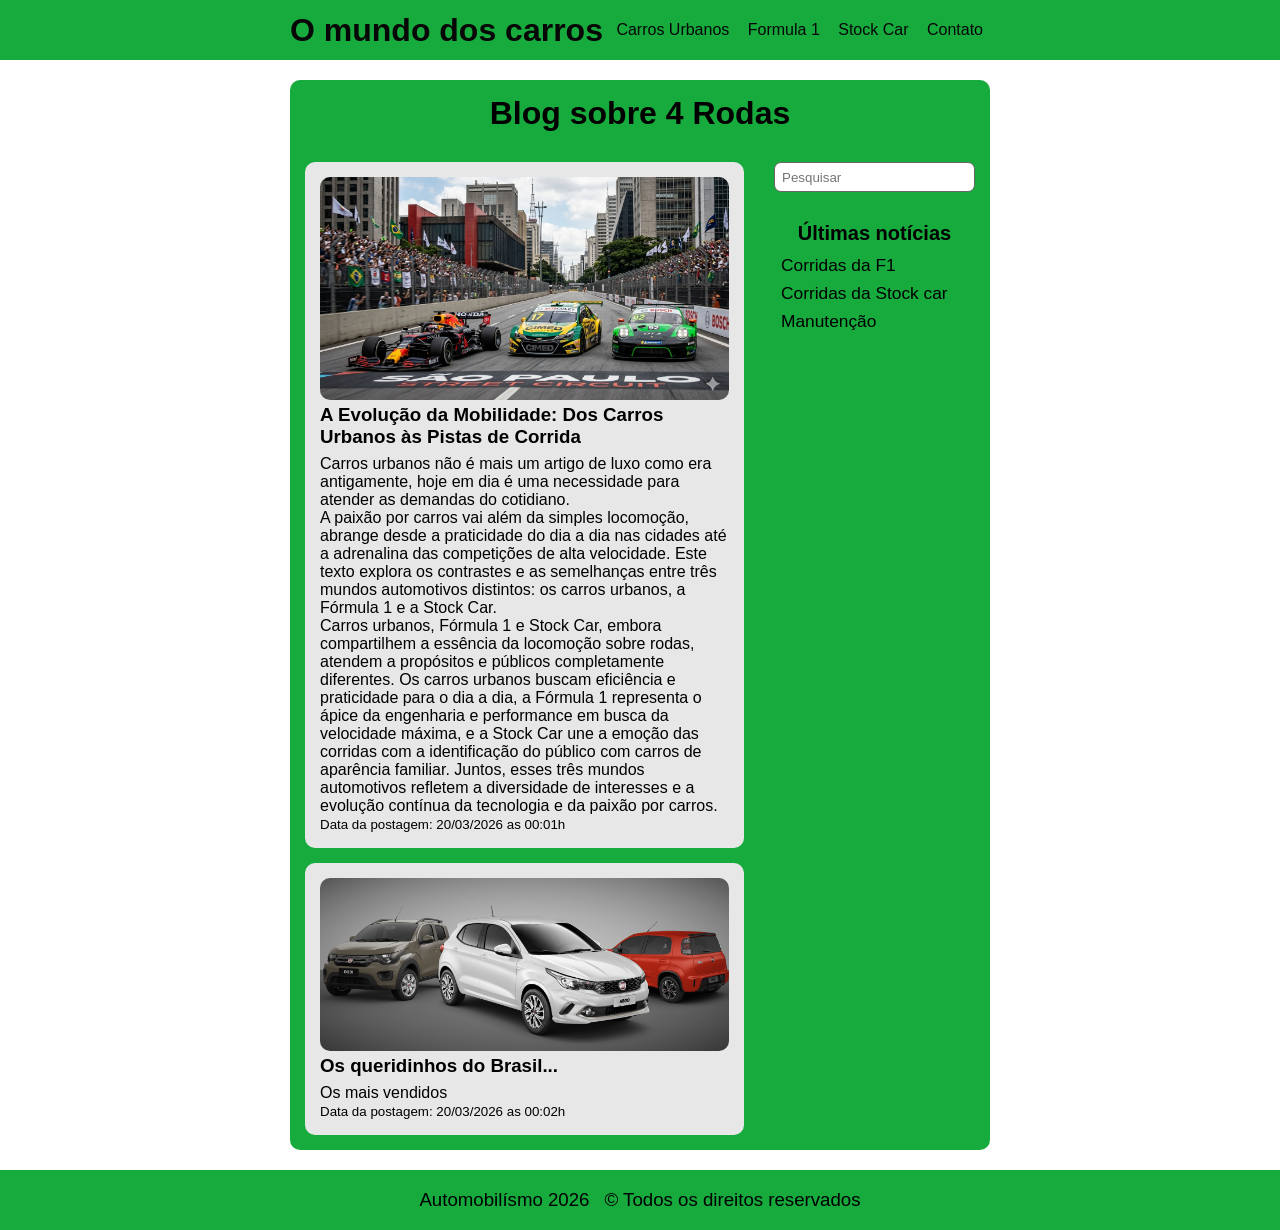
<file: index.html>
<!DOCTYPE html>
<html lang="pt-br">

<head>
    <meta charset="UTF-8">
    <meta name="viewport" content="width=device-width, initial-scale=1.0">
    <title>Mundo Automobilístico</title>
    <link rel="stylesheet" href="css/estilo.css">
</head>

<body>
    <header>
        <div class="conteudo-header">
            <a href="index.html">
                <h1>O mundo dos carros</h1>
            </a>
            <nav id="nav-topo">
                <ul>
                    <li>
                        <a href="carros_urbanos.html">Carros Urbanos</a>
                    </li>
                    <li>
                        <a href="formula-1.html">Formula 1</a>
                    </li>
                    <li>
                        <a href="stockCar.html">Stock Car</a>
                    </li>
                    <li>
                        <a href="contato.html">Contato</a>
                    </li>
                </ul>
            </nav>
            <div id="menu-hamburger">
                <div class="barra-1"></div>
                <div class="barra-2"></div>
                <div class="barra-3"></div>
            </div>
        </div>
    </header>
    
    <main>
        <div class="conteudo-main">
            <h1>Blog sobre 4 Rodas</h1>
            <div class="posts-container">
                <section class="posts">
                    <div class="lista-de-posts">
                        <article class="post">
                            <img src="imagens/carros.png" alt="Imagem do post">
                            <h3>A Evolução da Mobilidade: Dos Carros Urbanos às Pistas de Corrida</h3>
                                <p>Carros urbanos não é mais um artigo de luxo como era antigamente, hoje em dia é uma necessidade para atender as demandas do cotidiano.</p>
                                <p>A paixão por carros vai além da simples locomoção, abrange desde a praticidade do dia a dia nas cidades até a adrenalina das competições de alta velocidade. Este texto explora os contrastes e as semelhanças entre três mundos automotivos distintos: os carros urbanos, a Fórmula 1 e a Stock Car.</p>
                                <p>Carros urbanos, Fórmula 1 e Stock Car, embora compartilhem a essência da locomoção sobre rodas, atendem a propósitos e públicos completamente diferentes. Os carros urbanos buscam eficiência e praticidade para o dia a dia, a Fórmula 1 representa o ápice da engenharia e performance em busca da velocidade máxima, e a Stock Car une a emoção das corridas com a identificação do público com carros de aparência familiar. Juntos, esses três mundos automotivos refletem a diversidade de interesses e a evolução contínua da tecnologia e da paixão por carros.</p>
                            <small>Data da postagem: 20/03/2026 as 00:01h</small>
                        </article>
                        <article class="post">
                            <img src="imagens/carros-mais-vendidos-da-fiat.png" alt="Imagem do post">
                            <h3>Os queridinhos do Brasil...</h3>
                            <p>Os mais vendidos </p>
                            <small>Data da postagem: 20/03/2026 as 00:02h</small>
                        </article>
                    </div>
                   
                </section>
                <section class="menu-lateral">
                    <input type="search" placeholder="Pesquisar">
                    <nav id="nav-lateral">
                        <h3 id="btn-menu-lateral">Últimas notícias</h3>
                        <ul>
                            <li>
                                <a href="corridas-F1.html">Corridas da F1</a>
                            </li>
                            <li>
                                <a href="Corridas da Stock Car.html">Corridas da Stock car</a>
                            </li>
                            <li>
                                <a href="manutenção.html">Manutenção </a>
                            </li>
                        </ul>
                    </nav>
                </section>
            </div>
        </div>
    </main>

    <footer>
        <div class="conteudo-footer">
            <p>Automobilísmo 2026</p>
            <p>&copy; Todos os direitos reservados</p>
        </div>
    </footer>
    <script src="scripts/menu-responsivo.js"></script>
</body>

</html>
</file>
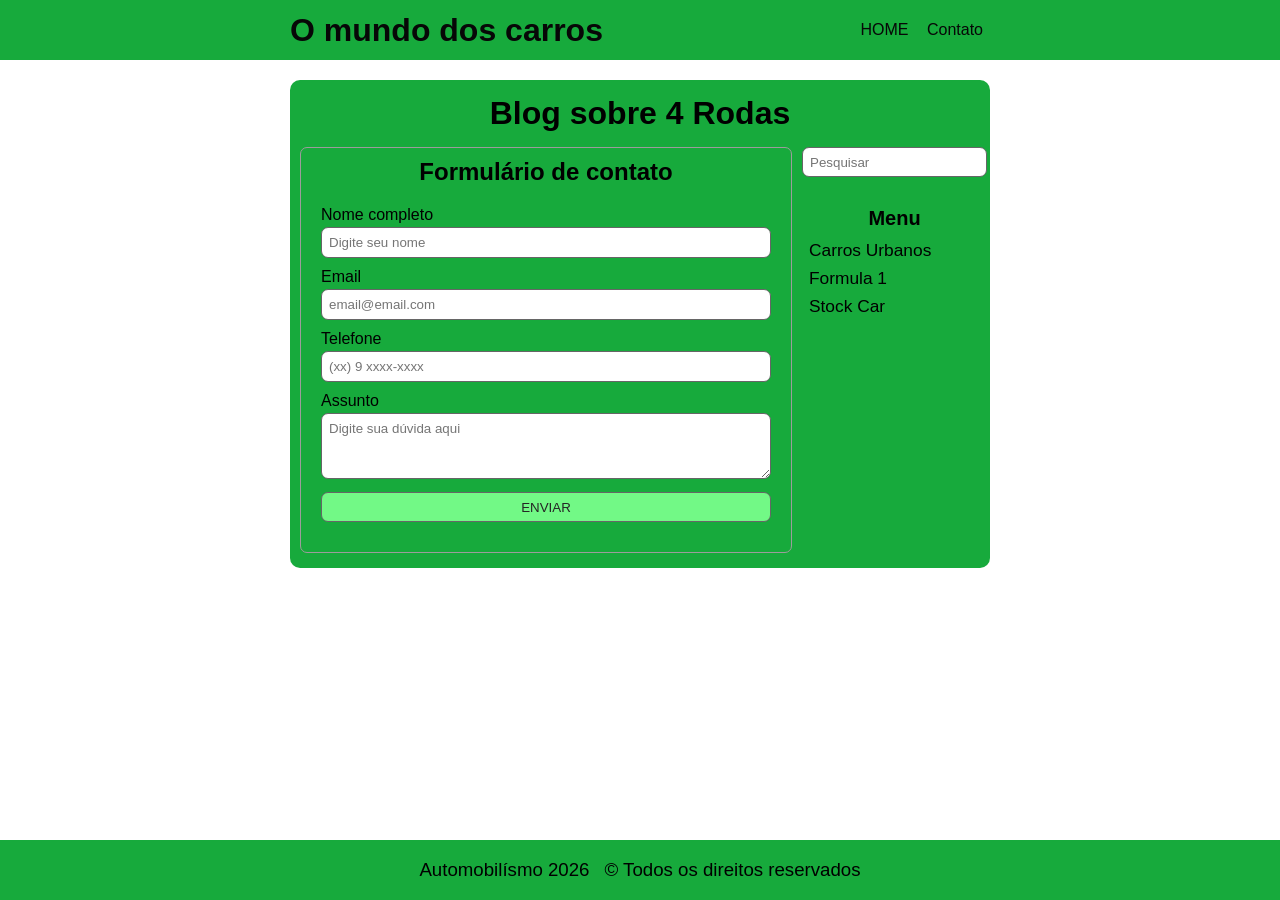
<file: contato.html>
<!DOCTYPE html>
<html lang="pt-br">

<head>
    <meta charset="UTF-8">
    <meta name="viewport" content="width=device-width, initial-scale=1.0">
    <title>Contatos</title>
    <link rel="stylesheet" href="css/estilo.css">
    <link rel="stylesheet" href="css/contato.css">
</head>

<body>
    <header>
        <div class="conteudo-header">
            <a href="index.html">
                <h1>O mundo dos carros</h1>
            </a>
            <nav id="nav-topo">
                <ul>
                    <li>
                        <a href="index.html">HOME</a>
                    </li>
                    <li>
                        <a href="/html/contato.html">Contato</a>
                    </li>
                </ul>
            </nav>
            <div id="menu-hamburger">
                <div class="barra-1"></div>
                <div class="barra-2"></div>
                <div class="barra-3"></div>
            </div>
        </div>
    </header>
    
    <main>
        <div class="conteudo-main">
            <h1>Blog sobre 4 Rodas</h1>
            <div class="form-container">
                <section class="formulario">
                    <h2>Formulário de contato</h2>
                    <form action="" id="formulario-contato">
                        <div class="input-box">
                            <label for="nome-completo">Nome completo</label>
                            <input type="text" name="nome-completo" id="nome-completo" placeholder="Digite seu nome" required>
                        </div>
                        <div class="input-box">
                            <label for="email">Email</label>
                            <input type="email" name="email" id="email" placeholder="email@email.com" required>
                        </div>
                        <div class="input-box">
                            <label for="telefone">Telefone</label>
                            <input type="text" name="telefone" id="telefone" placeholder="(xx) 9 xxxx-xxxx" required>
                        </div>
                        <div class="input-box">
                            <label for="assunto">Assunto</label>
                            <textarea name="assunto" id="assunto" placeholder="Digite sua dúvida aqui" required></textarea>
                        </div>
                        <div class="input-box">
                            <button type="submit">Enviar</button>
                        </div>
                    </form>
                </section>
                <section class="menu-lateral">
                    <input type="search" placeholder="Pesquisar">
                    <nav id="nav-lateral">
                        <h3 id="btn-menu-lateral">Menu</h3>
                        <ul>
                            <li>
                                <a href="carros_urbanos.html">Carros Urbanos</a>
                            </li>
                            <li>
                                <a href="formula 1.html">Formula 1</a>
                            </li>
                            <li>
                                <a href="stockCar.html">Stock Car</a>
                            </li>
                        </ul>
                    </nav>
                </section>
            </div>
        </div>
    </main>

    <footer>
        <div class="conteudo-footer">
            <p>Automobilísmo 2026</p>
            <p>&copy; Todos os direitos reservados</p>
        </div>
    </footer>
    <script src="scripts/menu-responsivo.js"></script>
    <script src="scripts/valida-formulario.js"></script>
</body>

</html>
</file>
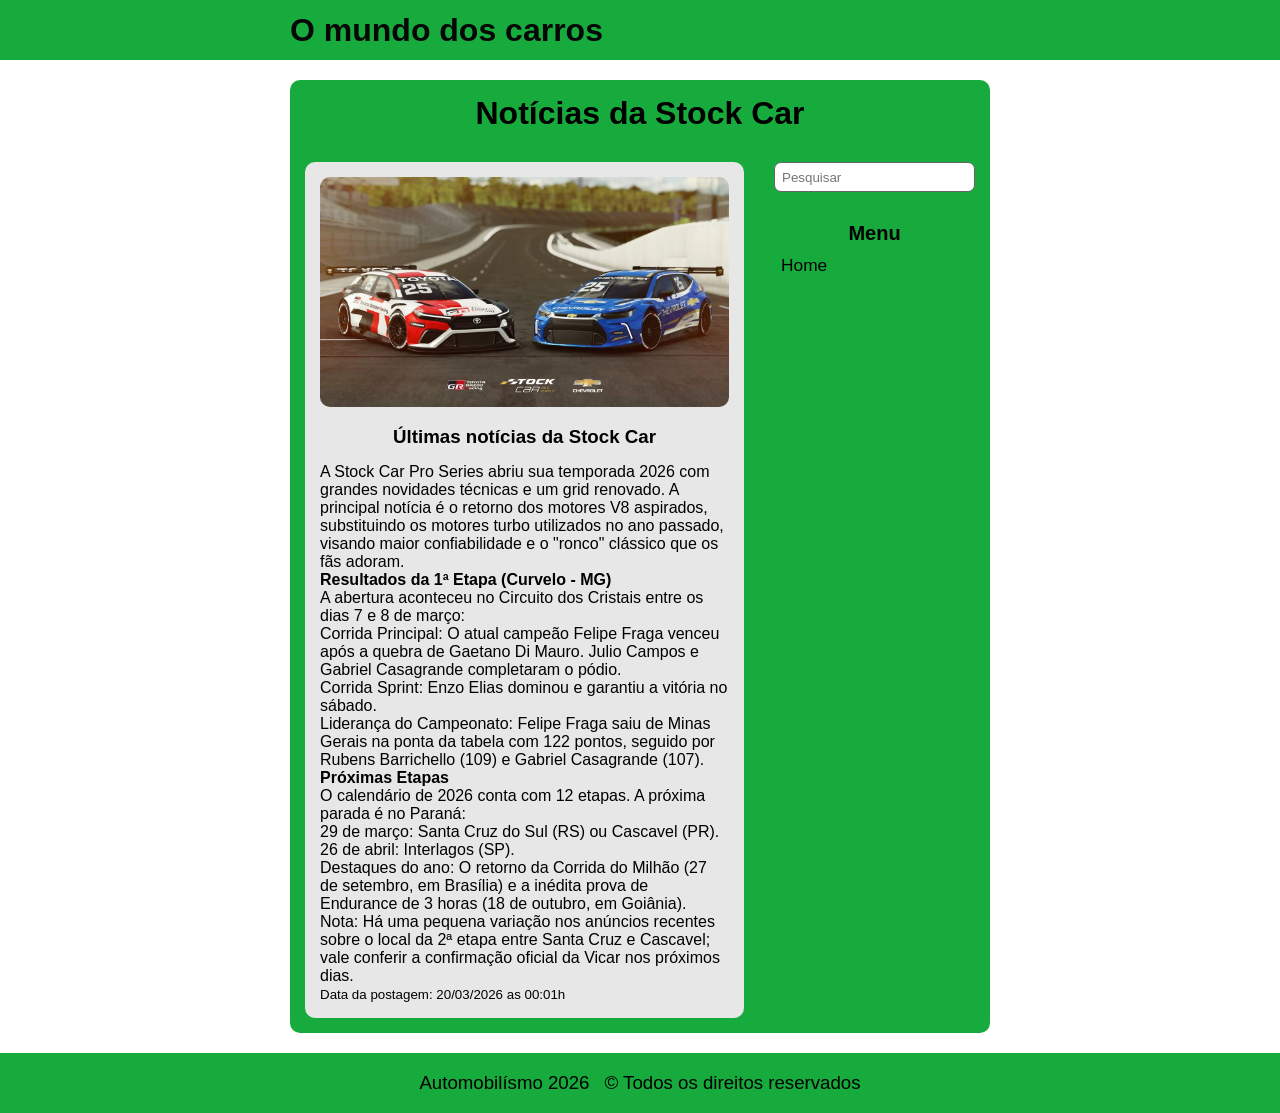
<file: Corridas-da-Stock Car.html>
<!DOCTYPE html>
<html lang="pt-br">
    
<head>
    <meta charset="UTF-8">
    <meta name="viewport" content="width=device-width, initial-scale=1.0">
    <title>Últimas notícias da Stock Car</title>
    <link rel="stylesheet" href="css/estilo.css">
</head>

<body>
    <header>
        <div class="conteudo-header">
            <a href="index.html">
                <h1>O mundo dos carros</h1>
            </a>
        </div>
    </header>

    <main>
        <div class="conteudo-main">
            <h1>Notícias da Stock Car</h1>
            <div class="posts-container">
                <section class="posts">
                    <div class="lista-de-posts">
                        <article class="post">
                            <img src="imagens/novaerastockcar2026.jpg" alt="Imagem do post">
                            <h1>Últimas notícias da Stock Car</h1>
                            <p>A Stock Car Pro Series abriu sua temporada 2026 com grandes novidades técnicas e um grid renovado. A principal notícia é o retorno dos motores V8 aspirados, substituindo os motores turbo utilizados no ano passado, visando maior confiabilidade e o "ronco" clássico que os fãs adoram.</p>
                            <h4>Resultados da 1ª Etapa (Curvelo - MG)</h4>
                            <p>A abertura aconteceu no Circuito dos Cristais entre os dias 7 e 8 de março:</p>
                            <p>Corrida Principal: O atual campeão Felipe Fraga venceu após a quebra de Gaetano Di Mauro. Julio Campos e Gabriel Casagrande completaram o pódio.
                            <p>Corrida Sprint: Enzo Elias dominou e garantiu a vitória no sábado.
                            <p>Liderança do Campeonato: Felipe Fraga saiu de Minas Gerais na ponta da tabela com 122 pontos, seguido por Rubens Barrichello (109) e Gabriel Casagrande (107).</p>
                            <h4>Próximas Etapas</h4>
                            <p>O calendário de 2026 conta com 12 etapas. A próxima parada é no Paraná:</p>
                            <p>29 de março: Santa Cruz do Sul (RS) ou Cascavel (PR).</p>
                            <p>26 de abril: Interlagos (SP).</p>
                            <p>Destaques do ano: O retorno da Corrida do Milhão (27 de setembro, em Brasília) e a inédita prova de Endurance de 3 horas (18 de outubro, em Goiânia).</p>
                            <p>Nota: Há uma pequena variação nos anúncios recentes sobre o local da 2ª etapa entre Santa Cruz e Cascavel; vale conferir a confirmação oficial da Vicar nos próximos dias.</p>
                            <small>Data da postagem: 20/03/2026 as 00:01h</small>
                        </article>
                    </div>
                    
                </section>
                <section class="menu-lateral">
                    <input type="search" placeholder="Pesquisar">
                    <nav id="nav-lateral">
                        <h3 id="btn-menu-lateral">Menu</h3>
                        <ul>
                            <li>
                                <a href="index.html">Home</a>
                            </li>
                        </ul>
                    </nav>
                </section>
            </div>
        </div>
    </main>

    <footer>
        <div class="conteudo-footer">
            <p>Automobilísmo 2026</p>
            <p>&copy; Todos os direitos reservados</p>
        </div>
    </footer>
    
</body>
</html>
</file>
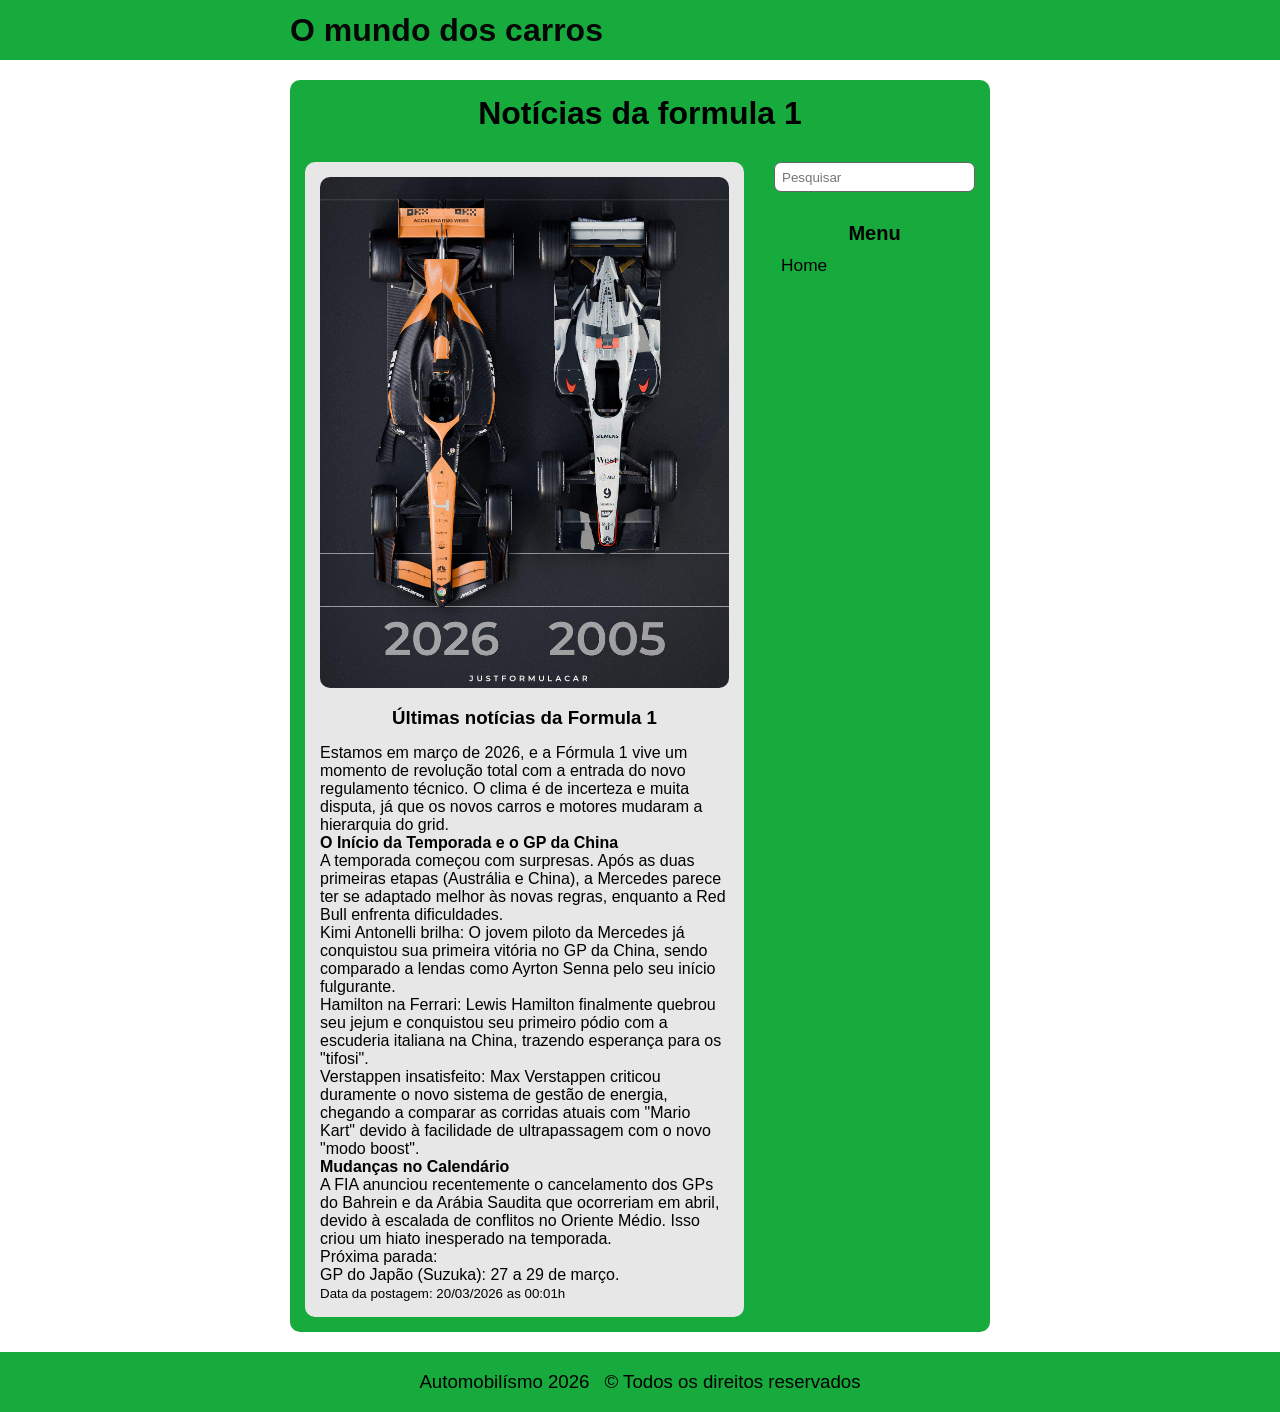
<file: corridas-F1.html>
<!DOCTYPE html>
<html lang="pt-br">
    
<head>
    <meta charset="UTF-8">
    <meta name="viewport" content="width=device-width, initial-scale=1.0">
    <title>Últimas notícias da Formula 1</title>
    <link rel="stylesheet" href="css/estilo.css">
</head>

<body>
    <header>
        <div class="conteudo-header">
            <a href="index.html">
                <h1>O mundo dos carros</h1>
            </a>
        </div>
    </header>

    <main>
        <div class="conteudo-main">
            <h1>Notícias da formula 1</h1>
            <div class="posts-container">
                <section class="posts">
                    <div class="lista-de-posts">
                        <article class="post">
                            <img src="imagens/f1_2025e2026.jpeg" alt="Imagem do post">
                            <h1>Últimas notícias da Formula 1</h1>
                            <p>Estamos em março de 2026, e a Fórmula 1 vive um momento de revolução total com a entrada do novo regulamento técnico. O clima é de incerteza e muita disputa, já que os novos carros e motores mudaram a hierarquia do grid.</p>
                            <h4>O Início da Temporada e o GP da China</h4>
                            <p>A temporada começou com surpresas. Após as duas primeiras etapas (Austrália e China), a Mercedes parece ter se adaptado melhor às novas regras, enquanto a Red Bull enfrenta dificuldades.
                            <p>Kimi Antonelli brilha: O jovem piloto da Mercedes já conquistou sua primeira vitória no GP da China, sendo comparado a lendas como Ayrton Senna pelo seu início fulgurante.</p>
                            <p>Hamilton na Ferrari: Lewis Hamilton finalmente quebrou seu jejum e conquistou seu primeiro pódio com a escuderia italiana na China, trazendo esperança para os "tifosi".</p>
                            <p>Verstappen insatisfeito: Max Verstappen criticou duramente o novo sistema de gestão de energia, chegando a comparar as corridas atuais com "Mario Kart" devido à facilidade de ultrapassagem com o novo "modo boost".</p>
                            <h4>Mudanças no Calendário</h4>
                            <p>A FIA anunciou recentemente o cancelamento dos GPs do Bahrein e da Arábia Saudita que ocorreriam em abril, devido à escalada de conflitos no Oriente Médio. Isso criou um hiato inesperado na temporada.
                            <p> Próxima parada:</p>
                            <p>GP do Japão (Suzuka): 27 a 29 de março.</p>
                            
                            <small>Data da postagem: 20/03/2026 as 00:01h</small>
                        </article>
                    </div>
                    
                </section>
                <section class="menu-lateral">
                    <input type="search" placeholder="Pesquisar">
                    <nav id="nav-lateral">
                        <h3 id="btn-menu-lateral">Menu</h3>
                        <ul>
                            <li>
                                <a href="index.html">Home</a>
                            </li>
                        </ul>
                    </nav>
                </section>
            </div>
        </div>
    </main>

    <footer>
        <div class="conteudo-footer">
            <p>Automobilísmo 2026</p>
            <p>&copy; Todos os direitos reservados</p>
        </div>
    </footer>
    
</body>
</html>
</file>
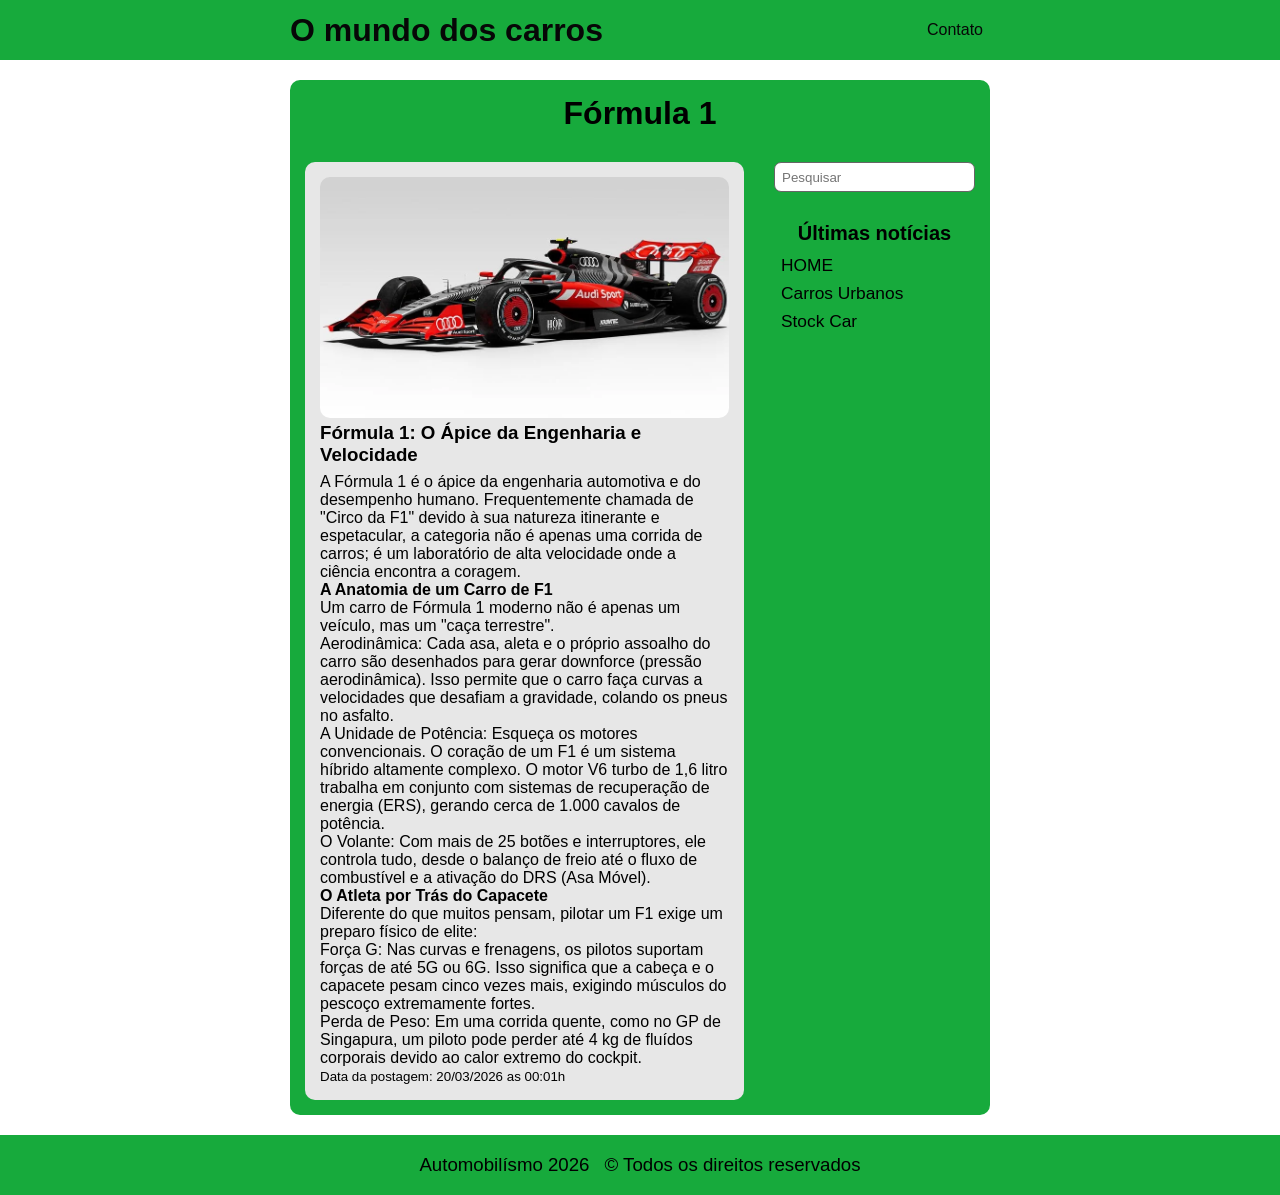
<file: formula-1.html>
<!DOCTYPE html>
<html lang="pt-br">
    
<head>
    <meta charset="UTF-8">
    <meta name="viewport" content="width=device-width, initial-scale=1.0">
    <title>Formula 1</title>
    <link rel="stylesheet" href="css/formula-1.css">
    <link rel="stylesheet" href="css/estilo.css">
</head>

<body>
    <header>
        <div class="conteudo-header">
            <a href="index.html">
                <h1>O mundo dos carros</h1>
            </a>
            <nav id="nav-topo">
                <ul>
                    <li>
                        <a href="contato.html">Contato</a>
                    </li>
                </ul>
            </nav>
        </div>
    </header>

    <main>
        <div class="conteudo-main">
            <h1>Fórmula 1</h1>
            <div class="posts-container">
                <section class="posts">
                    <div class="lista-de-posts">
                        <article class="post">
                            <img src="imagens/f1-2026-2.jpg" alt="Imagem do post">
                            <h3>Fórmula 1: O Ápice da Engenharia e Velocidade</h3>
                            <p>A Fórmula 1 é o ápice da engenharia automotiva e do desempenho humano. Frequentemente chamada de "Circo da F1" devido à sua natureza itinerante e espetacular, a categoria não é apenas uma corrida de carros; é um laboratório de alta velocidade onde a ciência encontra a coragem.</p>
                            <H4>A Anatomia de um Carro de F1</H4>
                            <p>Um carro de Fórmula 1 moderno não é apenas um veículo, mas um "caça terrestre".</p>
                            <P>Aerodinâmica: Cada asa, aleta e o próprio assoalho do carro são desenhados para gerar downforce (pressão aerodinâmica). Isso permite que o carro faça curvas a velocidades que desafiam a gravidade, colando os pneus no asfalto.</P>
                            <P>A Unidade de Potência: Esqueça os motores convencionais. O coração de um F1 é um sistema híbrido altamente complexo. O motor V6 turbo de 1,6 litro trabalha em conjunto com sistemas de recuperação de energia (ERS), gerando cerca de 1.000 cavalos de potência.</P>
                            <P>O Volante: Com mais de 25 botões e interruptores, ele controla tudo, desde o balanço de freio até o fluxo de combustível e a ativação do DRS (Asa Móvel).</p>
                            <H4>O Atleta por Trás do Capacete</H4>
                            <P>Diferente do que muitos pensam, pilotar um F1 exige um preparo físico de elite:</P>
                            <P>Força G: Nas curvas e frenagens, os pilotos suportam forças de até 5G ou 6G. Isso significa que a cabeça e o capacete pesam cinco vezes mais, exigindo músculos do pescoço extremamente fortes.</P>
                            <P>Perda de Peso: Em uma corrida quente, como no GP de Singapura, um piloto pode perder até 4 kg de fluídos corporais devido ao calor extremo do cockpit.</P>                                
                            <small>Data da postagem: 20/03/2026 as 00:01h</small>
                        </article>
                    </div>
                </section>
                <section class="menu-lateral">
                    <input type="search" placeholder="Pesquisar">
                    <nav id="nav-lateral">
                        <h3 id="btn-menu-lateral">Últimas notícias</h3>
                        <ul>
                            <li>
                                <a href="index.html">HOME</a>
                            </li>
                            <li>
                                <a href="carros_urbanos.html">Carros Urbanos</a>
                            </li>
                            <li>
                                <a href="stockCar.html">Stock Car</a>
                            </li>
                        </ul>
                    </nav>
                </section>
            </div>
        </div>
    </main>

    <footer>
        <div class="conteudo-footer">
            <p>Automobilísmo 2026</p>
            <p>&copy; Todos os direitos reservados</p>
        </div>
    </footer>
    
</body>
</html>
</file>
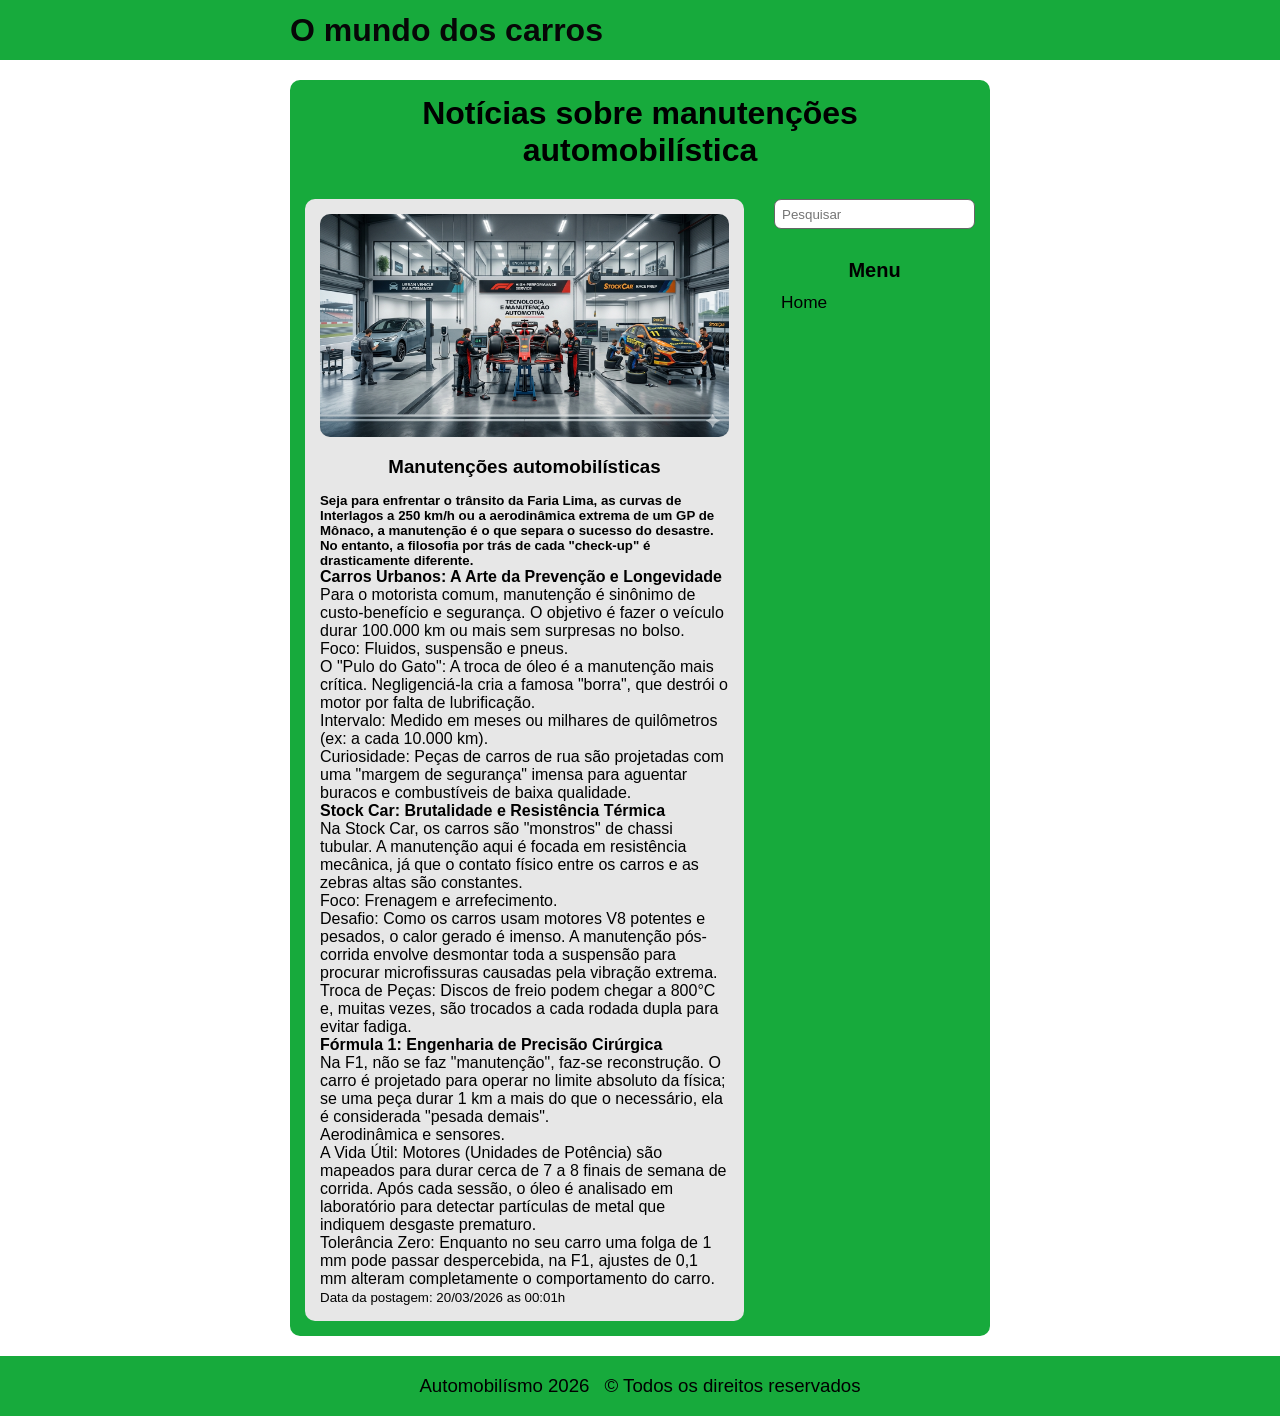
<file: manutenção.html>
<!DOCTYPE html>
<html lang="pt-br">
    
<head>
    <meta charset="UTF-8">
    <meta name="viewport" content="width=device-width, initial-scale=1.0">
    <title>Notícias sobre manutenções automobilística</title>
    <link rel="stylesheet" href="css/estilo.css">
</head>

<body>
    <header>
        <div class="conteudo-header">
            <a href="index.html">
                <h1>O mundo dos carros</h1>
            </a>
        </div>
    </header>

    <main>
        <div class="conteudo-main">
            <h1>Notícias sobre manutenções automobilística</h1>
            <div class="posts-container">
                <section class="posts">
                    <div class="lista-de-posts">
                        <article class="post">
                            <img src="imagens/manut.png" alt="Imagem do post">
                            <h1>Manutenções automobilísticas</h1>
                            <h5>Seja para enfrentar o trânsito da Faria Lima, as curvas de Interlagos a 250 km/h ou a aerodinâmica extrema de um GP de Mônaco, a manutenção é o que separa o sucesso do desastre. No entanto, a filosofia por trás de cada "check-up" é drasticamente diferente.</h5>
                            <h4>Carros Urbanos: A Arte da Prevenção e Longevidade</h4>
                            <p>Para o motorista comum, manutenção é sinônimo de custo-benefício e segurança. O objetivo é fazer o veículo durar 100.000 km ou mais sem surpresas no bolso.  </p>
                            <p>Foco: Fluidos, suspensão e pneus.</p>
                            <p>O "Pulo do Gato": A troca de óleo é a manutenção mais crítica. Negligenciá-la cria a famosa "borra", que destrói o motor por falta de lubrificação.</p>
                            <p>Intervalo: Medido em meses ou milhares de quilômetros (ex: a cada 10.000 km).</p>
                            <p>Curiosidade: Peças de carros de rua são projetadas com uma "margem de segurança" imensa para aguentar buracos e combustíveis de baixa qualidade.</p>
                            <h4>Stock Car: Brutalidade e Resistência Térmica</h4>
                            <p>Na Stock Car, os carros são "monstros" de chassi tubular. A manutenção aqui é focada em resistência mecânica, já que o contato físico entre os carros e as zebras altas são constantes.</p>
                            <p>Foco: Frenagem e arrefecimento.</p>
                            <p>Desafio: Como os carros usam motores V8 potentes e pesados, o calor gerado é imenso. A manutenção pós-corrida envolve desmontar toda a suspensão para procurar microfissuras causadas pela vibração extrema.</p>
                            <p>Troca de Peças: Discos de freio podem chegar a 800°C e, muitas vezes, são trocados a cada rodada dupla para evitar fadiga.</p>
                            <h4>Fórmula 1: Engenharia de Precisão Cirúrgica</h4>
                            <p>Na F1, não se faz "manutenção", faz-se reconstrução. O carro é projetado para operar no limite absoluto da física; se uma peça durar 1 km a mais do que o necessário, ela é considerada "pesada demais".</p>
                            <p>Aerodinâmica e sensores.</p> 
                            <p>A Vida Útil: Motores (Unidades de Potência) são mapeados para durar cerca de 7 a 8 finais de semana de corrida. Após cada sessão, o óleo é analisado em laboratório para detectar partículas de metal que indiquem desgaste prematuro.</p>
                            <p>Tolerância Zero: Enquanto no seu carro uma folga de 1 mm pode passar despercebida, na F1, ajustes de 0,1 mm alteram completamente o comportamento do carro.</p>

                            <small>Data da postagem: 20/03/2026 as 00:01h</small>
                        </article>
                    </div>
                    
                </section>
                <section class="menu-lateral">
                    <input type="search" placeholder="Pesquisar">
                    <nav id="nav-lateral">
                        <h3 id="btn-menu-lateral">Menu</h3>
                        <ul>
                            <li>
                                <a href="index.html">Home</a>
                            </li>
                        </ul>
                    </nav>
                </section>
            </div>
        </div>
    </main>

    <footer>
        <div class="conteudo-footer">
            <p>Automobilísmo 2026</p>
            <p>&copy; Todos os direitos reservados</p>
        </div>
    </footer>
    
</body>
</html>
</file>
<file: css/estilo.css>
:root {
    --tamamanho-container: 700px;
    --background-color-padrao: #17aa3c;
}

* {
    margin: 0;
    padding: 0;
    font-family: Arial, Helvetica, sans-serif;
}

html, body {
    height: 100%;
}

body {
    display: flex;
    flex-direction: column;
}

body header {
    display: flex;
    justify-content: center;
    height: 60px;
    background-color: var(--background-color-padrao);
}

header .conteudo-header {
    display: flex;
    /* flex-direction: row; */ /* valor padrão */
    justify-content: space-between;
    align-items: center;
    height: 60px;
    width: var(--tamamanho-container);
}

header .conteudo-header a {
    text-decoration: none;
    color: rgb(7, 7, 7);
}

header .conteudo-header nav a:hover {
    text-shadow: 0 5px 25px rgba(191, 11, 11, 0.726);
}

header .conteudo-header #menu-hamburger {
    display: none;
    flex-direction: column;
    align-items: center;
    justify-content: center;
    width: 40px;
    cursor: pointer;
}

.conteudo-header #menu-hamburger .barra-1,
.conteudo-header #menu-hamburger .barra-2,
.conteudo-header #menu-hamburger .barra-3 {
    width: 30px;
    height: 3px;
    margin: 3px;
    background-color: #000;
}

body header nav ul li {
    display: inline-block;
    margin: 7px;
}

body main {
    display: flex;
    flex-direction: column;
    align-items: center;
    flex: 1;
}

main .conteudo-main {
    display: flex;
    flex-direction: column;
    width: var(--tamamanho-container);
    margin-top: 20px;
    margin-bottom: 20px;
    border-radius: 10px;
    background-color: var(--background-color-padrao);
}

main .conteudo-main h1 {
    text-align: center;
    padding: 15px;
}

main .conteudo-main .posts-container {
    display: flex;
}

.conteudo-main .posts-container .posts {
    display: flex;
    flex-direction: column;
    width: 70%;
}

.posts-container .posts .post {
    padding: 15px;
    border-radius: 10px;
    margin: 15px;

    background-color: #e7e7e7;
}

.posts-container .posts .paginacao {
    display: flex;
    justify-content: center;
    margin-bottom: 15px;
}

.posts .paginacao a {
    text-decoration: none;
    font-weight: bold;
    color: #000;
}

.posts-container .posts .post img {
    width: 100%;
    border-radius: 10px;
}

.posts-container .posts .post h3 {
    margin-bottom: 7px;
}

.conteudo-main .posts-container .menu-lateral {
    width: 30%;
    margin: 15px;
}

.posts-container .menu-lateral input {
    outline: none;
    width: 100%;
    height: 30px;
    border-radius: 7px;
    border: 1px solid #666;
    padding: 7px;
}

.posts-container .menu-lateral nav {
    margin-top: 30px;
}

.menu-lateral nav h3 {
    text-align: center;
    font-size: 15pt;
    margin: 10px 0;
}

.menu-lateral nav ul li {
    list-style-type: none;
    font-size: 13pt;
    margin: 7px;
}

nav ul li a {
    text-decoration: none;
    color: #000;
}

footer {
    display: flex;
    justify-content: center;
    height: 60px;
    background-color: var(--background-color-padrao);
}

footer .conteudo-footer {
    display: flex;
    align-items: center;
    justify-content: center;
    width: var(--tamamanho-container);
    height: 60px;
    gap: 15px;
}

.conteudo-footer p {
    font-size: 14pt;
}

@media (max-width: 700px) {
    header {
        position: relative;
    }

    header .conteudo-header {
        padding: 0 15px;
    }

    header .conteudo-header #menu-hamburger {
        display: flex;
    }

    header .conteudo-header nav {
        display: none;
    }

    #nav-topo {
        display: block;
        position: absolute;
        right: 15px;
        top: 60px;
        width: 250px;
        background-color: #e3e3e3;
        border-radius: 7px;
        box-shadow: 0 5px 25px rgba(0, 0, 0, 0.25);
        transform: translateY(-8px);
        transition: .25s;

        opacity: 0;
        z-index: 1000;
        max-height: 0; 
        pointer-events: none;
    }

    #nav-topo.ativo {
        opacity: 1;
        max-height: 400px;
        pointer-events: auto;
        transform: translateY(0);
    }

    #nav-topo ul li {
        display: block;
        margin: 0;
        border-bottom: 1px solid rgba(0, 0, 0, 0.25);
        border-radius: 7px;
    }

    #nav-topo ul li:hover {
        background-color: #cfcfcf;
    }

    #nav-topo ul li a {
        display: block;
        padding: 12px 15px;
    }

    body main {
        padding: 10px;
    }

    main .conteudo-main {
        width: 100%;
        margin: 10px;
        border-radius: 5px;
    }

    main .conteudo-main h1 {
        font-size: 18pt;
        padding: 10px;
        margin-top: 10px;
    }

    main .conteudo-main .posts-container {
        flex-direction: column-reverse;
    }

    .conteudo-main .posts-container .menu-lateral {
        display: flex;
        align-items: center;
        width: auto;
        margin: 10px;
    }

    .conteudo-main .posts-container .posts {
        width: 100%;
    }

    #nav-lateral {
        position: relative;
        z-index: 999;
    }

    #nav-lateral ul {
        position: absolute;
        width: 200px;
        background-color: #e3e3e3;
        border-radius: 7px;
        box-shadow: 0 5px 25px rgba(0, 0, 0, 0.25);
        transform: translateY(-8px);
        transition: .25s;
        left: auto;
        right: 0;

        opacity: 0;
        z-index: 1000;
        max-height: 0; 
        pointer-events: none;
    }

    #nav-lateral.ativo ul {
        max-height: 300px;
        opacity: 1;
        transform: translateY(0);
        pointer-events: auto;
    }

    #nav-lateral ul li {
        list-style: none;
        border-bottom: 1px solid rgba(0, 0, 0, 0.25);
        margin: 0;
        border-radius: 7px;
    }

    #nav-lateral ul li a {
        display: block;
        padding: 12px 15px;
    }

    #nav-lateral ul li:hover {
        background-color: #cfcfcf;
    }

    .posts-container .menu-lateral nav {
        margin: 0 20px;
    }

    .posts-container .menu-lateral nav h3 {
        cursor: pointer;
    }

    .posts-container .posts .post {
        padding: 10px;
        margin: 10px;
        border-radius: 5px;
    }

    .posts-container .posts .post img {
        border-radius: 5px;
    }

    footer .conteudo-footer {
        flex-direction: column;
        gap: 0;
    }

    .conteudo-footer p {
        font-size: 12pt;
        padding: 2px;
    }
}
</file>
<file: css/contato.css>
main .conteudo-main .form-container {
    display: flex;
    padding-bottom: 15px;
}

main .conteudo-main .form-container .formulario {
    width: 70%;
    margin: 0 10px;
    padding: 10px 0;
    border: 1px solid #9d9c9c;
    border-radius: 7px;
}

.form-container .formulario h2 {
    text-align: center;
}

.form-container .formulario form {
    margin: 15px;
    display: flex;
    flex-direction: column;
}

.form-container .formulario form input {
    outline: none;
    height: 15px;
    border-radius: 7px;
    border: 1px solid #666;
    padding: 7px;
    margin-top: 3px;
}

.form-container .formulario form textarea {
    outline: none;
    border-radius: 7px;
    border: 1px solid #666;
    padding: 7px;
    margin-top: 3px;
    resize: vertical;
    min-height: 50px;
}

.form-container .formulario form button {
    outline: none;
    width: 100%;
    height: 30px;
    border-radius: 7px;
    border: 1px solid #666;
    padding: 7px;
    margin-top: 3px;
    cursor: pointer;
    background-color: #72f986;
    color: #252525;
    text-transform: uppercase;
}

.form-container .formulario form button:hover {
    background-color: #0b0c0b;
}

.form-container .formulario form .input-box {
    display: flex;
    flex-direction: column;
    margin: 5px;
}

.form-container .menu-lateral input {
    outline: none;
    width: 100%;
    height: 30px;
    border-radius: 7px;
    border: 1px solid #666;
    padding: 7px;
}

.form-container .menu-lateral nav {
    margin-top: 30px;
}

@media (max-width: 700px) {
    .form-container .menu-lateral nav {
        margin: 0 20px;
    }

    .form-container .menu-lateral nav h3 {
        cursor: pointer;
    }

    main .conteudo-main .form-container {
        flex-direction: column-reverse;
    }

    .conteudo-main .form-container .menu-lateral {
        display: flex;
        align-items: center;
        width: auto;
        margin: 10px;
    }

    .conteudo-main .form-container .formulario {
        width: auto !important;
    }
}
</file>
<file: css/formula-1.css>
:root {
    --tamanho-container: 700px;
    --background-color-padrao: #c1c1c1;
}

*{
    margin: 0;
    padding: 0;
    font-family: Arial, Helvetica, sans-serif;
}

html, body {
    height: 100%;
}

body {
    display: flex;
    flex-direction: column;
}

body header {
    display: flex;
    justify-content: center;
    height: 60px;
    background-color: var(--background-color-padrao);
}

header .conteudo-header {
    display: flex;
    /* flex-direction: row; */ /* valor padrão */
    justify-content: space-between;
    align-items: center;
    height: 60px;
    width: var(--tamamanho-container);
}

header .conteudo-header a {
    text-decoration: none;
    color: rgb(7, 7, 7);
}

header .conteudo-header nav a:hover {
    text-shadow: 0 5px 25px rgba(191, 11, 11, 0.726);
}

header .conteudo-header #menu-hamburger {
    display: none;
    flex-direction: column;
    align-items: center;
    justify-content: center;
    width: 40px;
    cursor: pointer;
}

.conteudo-header #menu-hamburger .barra-1,
.conteudo-header #menu-hamburger .barra-2,
.conteudo-header #menu-hamburger .barra-3 {
    width: 30px;
    height: 3px;
    margin: 3px;
    background-color: #000;
}

body header nav ul li {
    display: inline-block;
    margin: 7px;
}

body main {
    display: flex;
    flex-direction: column;
    align-items: center;
    flex: 1;
}

main .conteudo-main {
    display: flex;
    flex-direction: column;
    width: var(--tamamanho-container);
    margin-top: 20px;
    margin-bottom: 20px;
    border-radius: 10px;
    background-color: var(--background-color-padrao);
}

main .conteudo-main h1 {
    text-align: center;
    padding: 15px;
}

main .conteudo-main .posts-container {
    display: flex;
}

.conteudo-main .posts-container .posts {
    display: flex;
    flex-direction: column;
    width: 70%;
}

.posts-container .posts .post {
    padding: 15px;
    border-radius: 10px;
    margin: 15px;

    background-color: #e7e7e7;
}

.posts-container .posts .post img {
    width: 100%;
    border-radius: 10px;
}

.posts-container .posts .post h3 {
    margin-bottom: 7px;
}

.conteudo-main .posts-container .menu-lateral {
    width: 30%;
    margin: 15px;
}

.posts-container .menu-lateral input {
    outline: none;
    width: 100%;
    height: 30px;
    border-radius: 7px;
    border: 1px solid #666;
    padding: 7px;
}

.posts-container .menu-lateral nav {
    margin-top: 30px;
}

.menu-lateral nav h3 {
    text-align: center;
    font-size: 15pt;
    margin: 10px 0;
}

.menu-lateral nav ul li {
    list-style-type: none;
    font-size: 13pt;
    margin: 7px;
}

nav ul li a {
    text-decoration: none;
    color: #000;
}

footer {
    display: flex;
    justify-content: center;
    height: 60px;
    background-color: var(--background-color-padrao);
}

footer .conteudo-footer {
    display: flex;
    align-items: center;
    justify-content: center;
    width: var(--tamamanho-container);
    height: 60px;
    gap: 15px;
}
</file>
